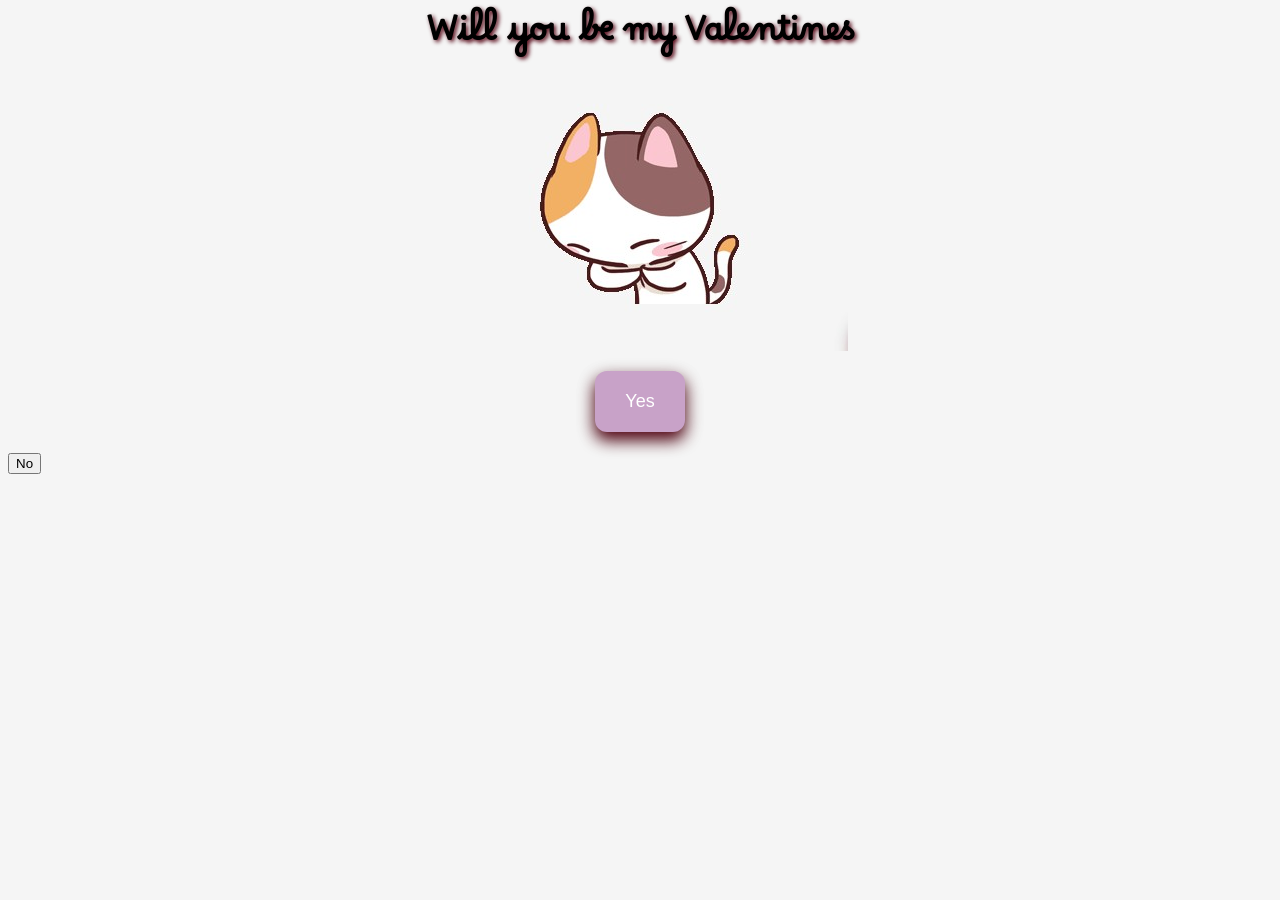
<file: index.html>
<!DOCTYPE html>
<html lang="en">
<head>
    <meta charset="UTF-8">
    <meta name="viewport" content="width=device-width, initial-scale=1.0">
    <title>Valentines Question</title>
    <link rel ="stylesheet" href="style.css">
    <link rel="preconnect" href="https://fonts.googleapis.com">
<link rel="preconnect" href="https://fonts.gstatic.com" crossorigin>
<link href="https://fonts.googleapis.com/css2?family=Borel&display=swap" rel="stylesheet">
</head>
<body>
    <p id="attemptMessage" style="display: none; color: red;"></p>
    <h1 id = title>Will you be my Valentines</h1>
    <img id="beforeyes" src="car.jpg">
    <img id="afteryes" src="gif.gif">
    
    <div id="answer">   
        <button onclick="goToPage()"id="yes">Yes</button>
        <button onclick="changeText()" id ="no">No</button>
    </div>
    <script src="script.js"></script>
</body>
</html>
</file>
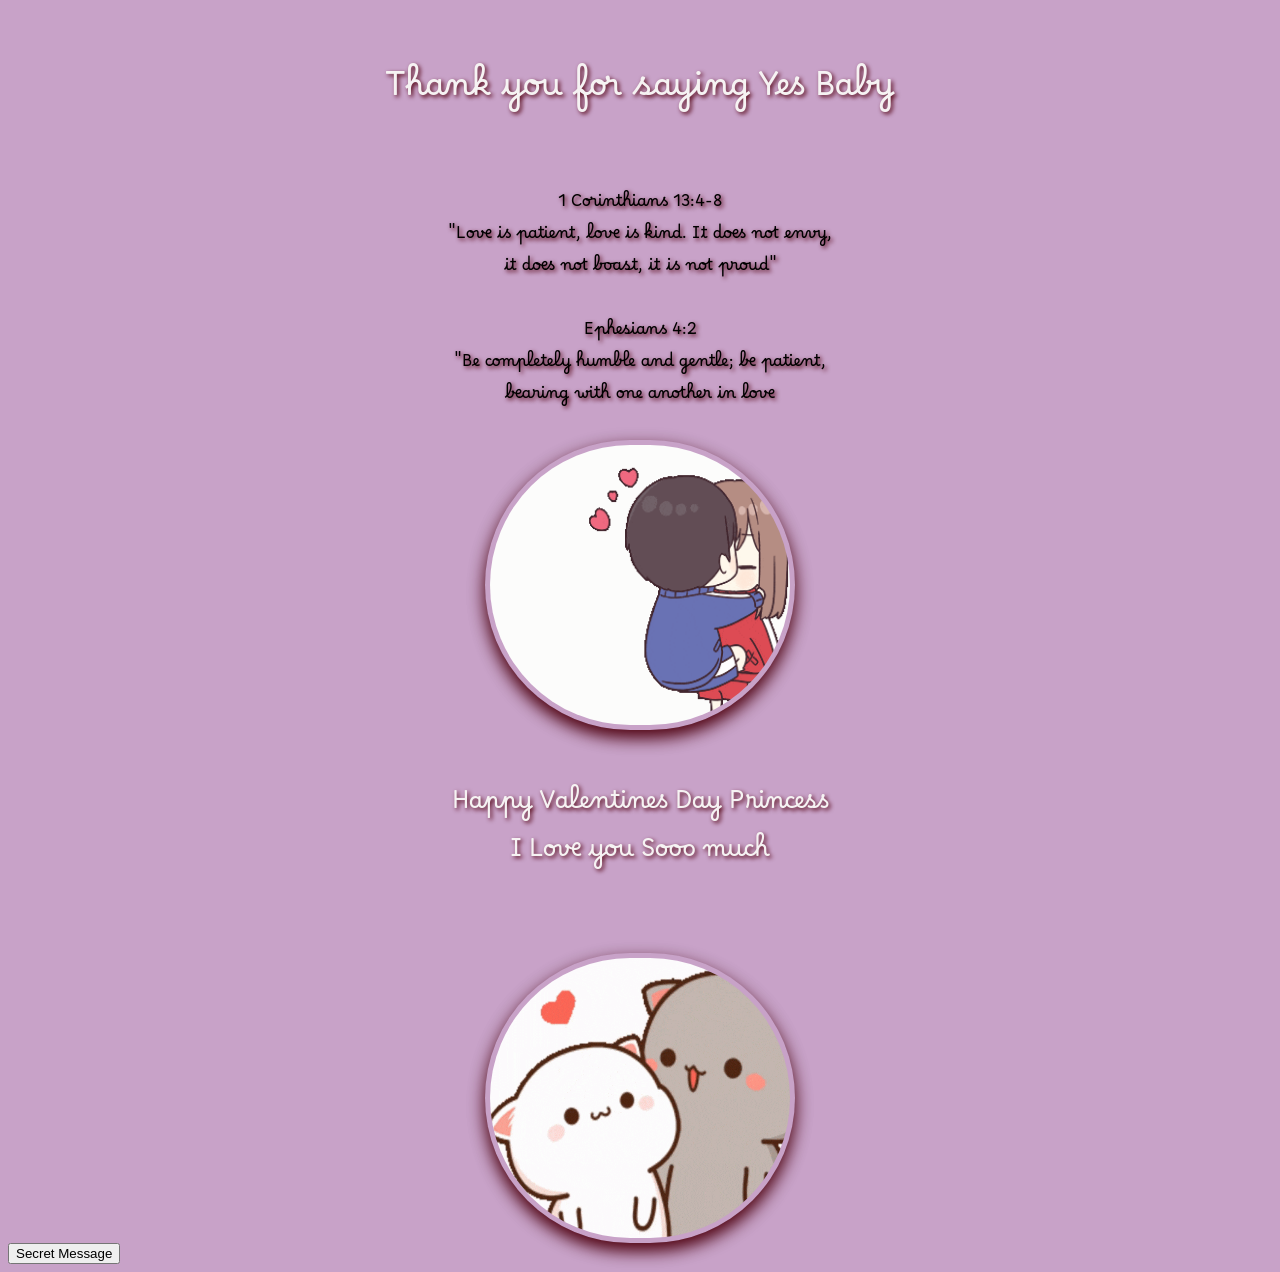
<file: love.html>
<!DOCTYPE html>
<html lang="en">
<head>
    <meta charset="UTF-8">
    <meta name="viewport" content="width=device-width, initial-scale=1.0">
    <title>Yes</title>
    <link rel ="stylesheet" href="styleTwo.css">
    <link rel="preconnect" href="https://fonts.googleapis.com">
<link rel="preconnect" href="https://fonts.gstatic.com" crossorigin>
<link href="https://fonts.googleapis.com/css2?family=Borel&display=swap" rel="stylesheet">
<link rel="preconnect" href="https://fonts.googleapis.com">
<link rel="preconnect" href="https://fonts.gstatic.com" crossorigin>
<link href="https://fonts.googleapis.com/css2?family=Life+Savers:wght@400;700;800&display=swap" rel="stylesheet">
</head>
<body>
    <h1 id= "title">Thank you for saying Yes Baby</h1>
    <p id="verse"> 1 Corinthians 13:4-8<br>
            "Love is patient, love is kind. It does not envy,<br>
            it does not boast, it is not proud"<br><br>
        Ephesians 4:2<br>
            "Be completely humble and gentle; be patient,<br>
             bearing with one another in love</p>
    <div>
        <img id = "one" src = "giphy.gif">
        <h2 id = "greetings">Happy Valentines Day Princess<br>I Love you Sooo much</h2>
        <img id = "two" src = "giphy1.gif">
    </div>
    <button onclick="clickToReveal()"id="reveal">Secret Message</button>
    <div id="secret">
    <p>Being with your this 17th months has been nothing but amazing.<br>
        I never imagined that i could love this much and someone <br>
        can love me this much. Im gratefull that your working so hard for<br>
        our future, Gods blessing has been nothing more than AMAZING.<br>
        I LOVE YOU SOOO MUCH MORE THAN EVER as time passes</p>
    </div>
    <script src="script.js"></script>
</body>
</html>
</file>
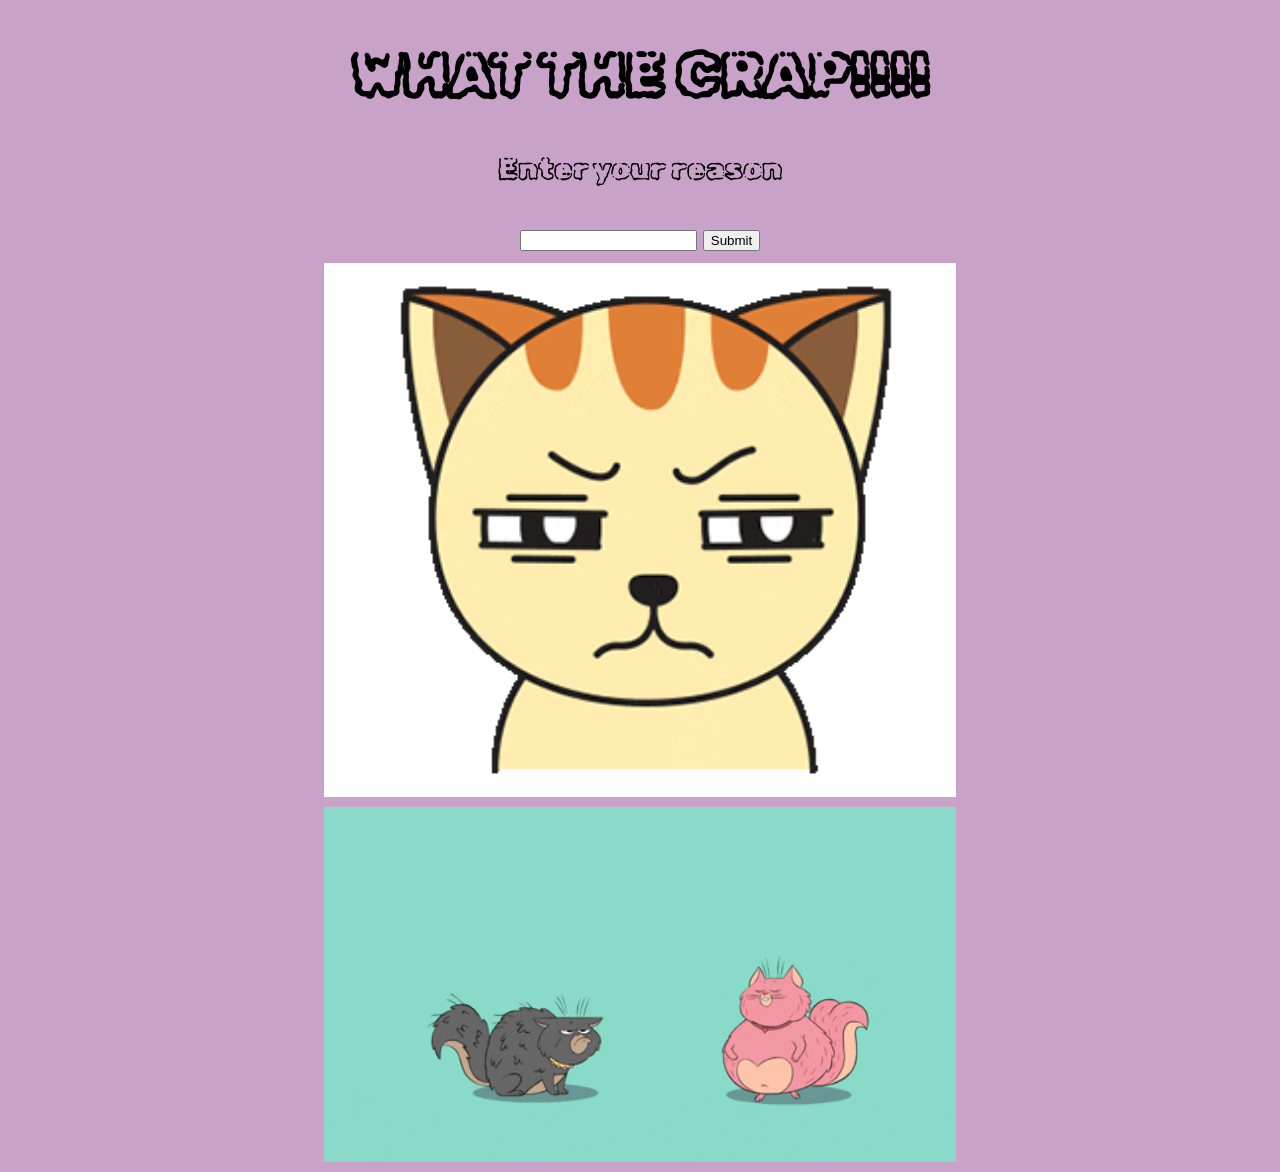
<file: no.html>
<!DOCTYPE html>
<html lang="en">
<head>
    <meta charset="UTF-8">
    <meta name="viewport" content="width=device-width, initial-scale=1.0">
    <title>Yes</title>
    <link rel ="stylesheet" href="styleTwo.css">
    <link rel="preconnect" href="https://fonts.googleapis.com">
    <link rel="preconnect" href="https://fonts.gstatic.com" crossorigin>
    <link href="https://fonts.googleapis.com/css2?family=Borel&family=Rubik+Burned&display=swap" rel="stylesheet">
</head>
<body>
    <div id="why">
    <h1>WHAT THE CRAP!!!!</h1>
    <form id = "reason">
        <p>Enter your reason</p>
        <input type="text">
        <input type="submit" value="Submit">
        
    </form>
    </div>
    <img id="noone"src = "mad.gif">
    <img id="notwo"src = "madcat.gif">
</body>
</html>
</file>
<file: style.css>
#title{
    margin: auto;
    text-align: center;
    text-shadow:2px 2px 4px rgb(84, 5, 20);
}
#beforeyes{
    display: block;
    margin-left: auto;
    margin-right: auto;   
}
#afteryes{
    display: none;
    margin-left: auto;
    margin-right: auto; 
}
#reason{
    display: none;

}
body{
    background-color:rgb(245, 245, 245);
    position: relative;
    font-family: "Borel", serif;
    font-weight: 400;
    font-style: normal;
}
#yes {
    display: block;  /* Makes the button take full width for proper centering */
    margin: 20px auto; /* Centers the button horizontally */
    padding: 20px 30px;
    border-radius: 12px;
    font-size: 18px;
    border: none;
    cursor: pointer;
    background-color: rgb(200, 162, 200);
    color: white;
    box-shadow: 0 8px 16px 0 rgb(84, 5, 20), 0 6px 20px 0 rgba(0, 0, 0, 0.19);
    transition: all 0.3s ease-in-out;
    max-width: 80%; 
    text-align: center;
}
#no:hover{
    background-color: rgb(84, 5, 20);
}
#yes:hover{
    background-color: rgb(84, 5, 20);
    transform: scale(1.05); /* Slight zoom effect on hover */
}
@media (max-width: 768px) {
    #yes {
        font-size: 20px; 
        padding: 20px 30px; 
    }
}
</file>
<file: styleTwo.css>
body{
    background-color: rgb(200, 162, 200);
    position: relative;
}
#title,#greetings{
    margin-top: 5%;
    margin-bottom: 5%;
    text-align: center;
    font-family: "Borel", serif;
    font-weight: 400;
    font-style: normal;
    text-shadow:2px 2px 4px rgb(84, 5, 20);
    color: #f6f3f3;
}
#verse{
    text-align: center;
    font-family: "Borel", serif;
    font-weight: 400;
    text-shadow:2px 2px 4px rgb(84, 5, 20);
}

#one,#two{
    position:relative;
    top:10px;
    left:auto;
    display: block;
    width: 300px;
    height: 280px;
    margin: 10px auto;
    align-items: center;
    padding:5px;
    border-radius: 250px;
    box-shadow: 0 8px 16px 0 rgb(84, 5, 20), 0 6px 20px 0 rgba(0,0,0,0.19);
}

#why{
    position: relative;
    font-family: "Rubik Burned", serif;
    font-size: 30px;
    font-weight: 400;
    font-style: normal;
    text-align: center;

}
#noone,#notwo{
    position: relative;
    width: 50%;
    height: auto;
    display: block;
    margin: 10px auto;
}
#secret{
    position: relative;
    display:none;
    font-family: "Life Savers", serif;
    font-weight: 400;
    font-style: normal;
    box-shadow:0 8px 16px 0 rgb(84, 5, 20), 0 6px 20px 0 rgba(0,0,0,0.19);
    border-radius: 10px;
    align-items: center;
    text-align: center;
    left: auto;
    right: auto;
    height: 50%;
    color:rgb(84, 5, 20);
    text-shadow:2px 2px 4px rgb(84, 5, 20);
}
</file>
